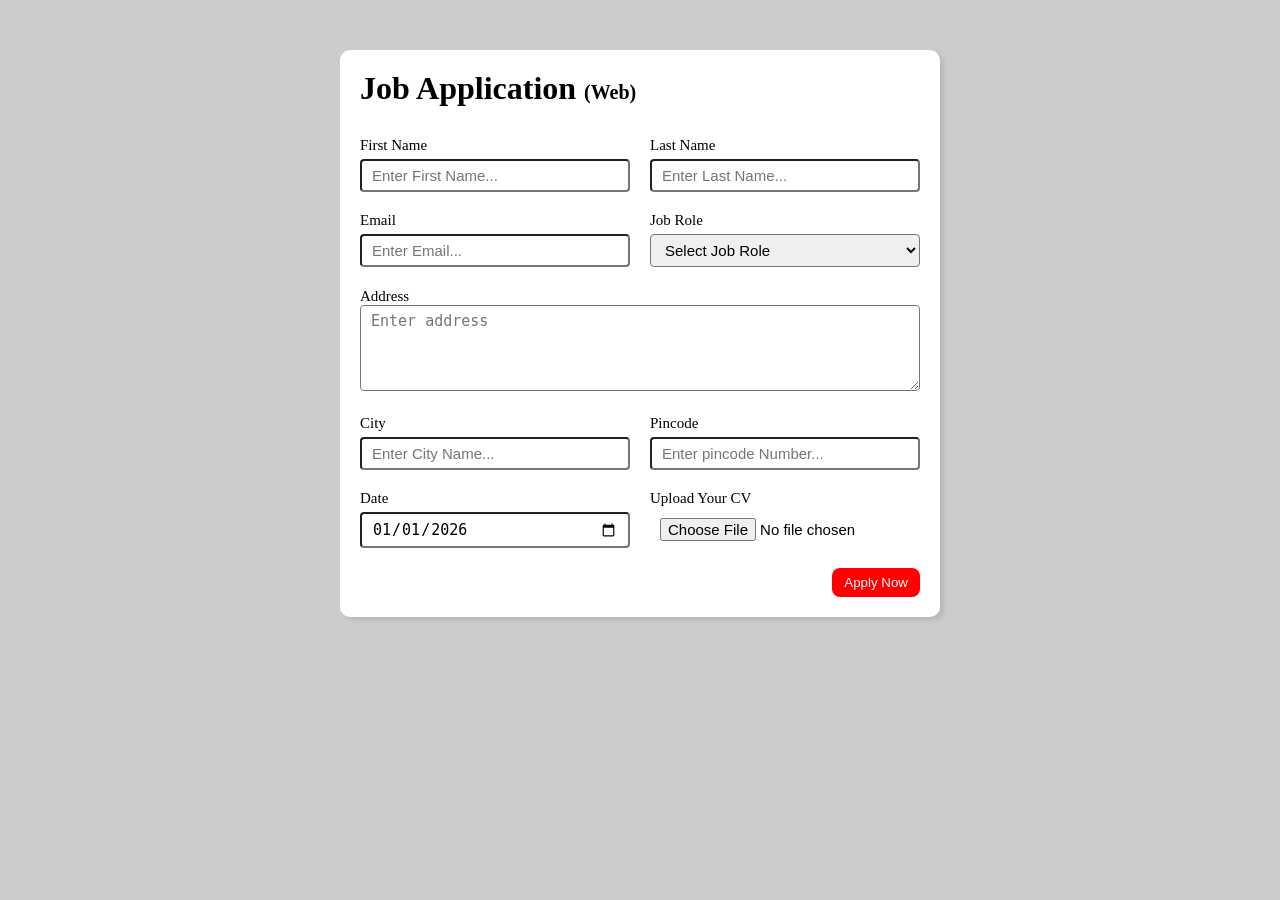
<file: Job Application Web/index.html>
<!DOCTYPE html>
<html lang="en">
<head>
    <meta charset="UTF-8">
    <meta name="viewport" content="width=device-width, initial-scale=1.0">
    <title>Job Applicant Form</title>
    <link rel="stylesheet" href="style.css">
</head>
<body>
    <div class="container">
     <div class="apply_box">
        <h1>
            Job Application 
            <span class="text_small">(Web)</span>
        </h1>

        <form action="">
            <div class="form_container">
                
                <div class="form_controll">
                    <label for="first_name">First Name</label>
                    <input 
                        id="first_name" 
                        name="first_name" 
                        placeholder="Enter First Name..."
                    />
                </div>

                <div class="form_controll">
                    <label for="last_name">Last Name</label>
                    <input 
                        id="last_name" 
                        name="last_name" 
                        placeholder="Enter Last Name..."
                    />
                </div>

                <div class="form_controll">
                    <label for="email">Email</label>
                    <input 
                        type="email" 
                        id="email" 
                        name="email" 
                        placeholder="Enter Email..."
                    />
                </div>

                <div class="form_controll">
                    <label for="job_role">Job Role</label>
                    <select id="job_role" name="job_role">
                        <option value="">Select Job Role</option>
                        <option value="frontend">Frontend Developer</option>
                        <option value="backend">Backend Developer</option>
                        <option value="full_stack">Full Stack Developer</option>
                        <option value="ui-ux">UI UX Designer</option>
                    </select>
                </div>

                 <div class="textarea_controll">
                    <label for="address">Address</label><br>
                    <textarea 
                        id="address" 
                        name="address" 
                        rows="4" 
                        cols="50" 
                        placeholder="Enter address"></textarea>
                </div>

                 <div class="form_controll">
                    <label for="city">City</label>
                    <input 
                        id="city" 
                        name="city" 
                        placeholder="Enter City Name..."
                    />
                </div>

                <div class="form_controll">
                    <label for="pincode">Pincode</label>
                    <input
                        type="number" 
                        id="pincode" 
                        name="pincode" 
                        placeholder="Enter pincode Number..."
                    />
                </div>

                <div class="form_controll">
                    <label for="date">Date</label>
                    <input
                        value="2026-01-01"
                        type="date" 
                        id="date" 
                        name="date" 
                        
                    />
                </div>


                 <div class="form_controll">
                    <label for="upload">Upload Your CV</label>
                    <input
                        
                        type="file" 
                        id="upload" 
                        name="upload" 
                        
                    />
                </div>


            </div>

            <div class="button_container">
                <button type="submit">Apply Now</button>
            </div>


            

        </form>
     </div>
    </div>

</body>
</html>
</file>
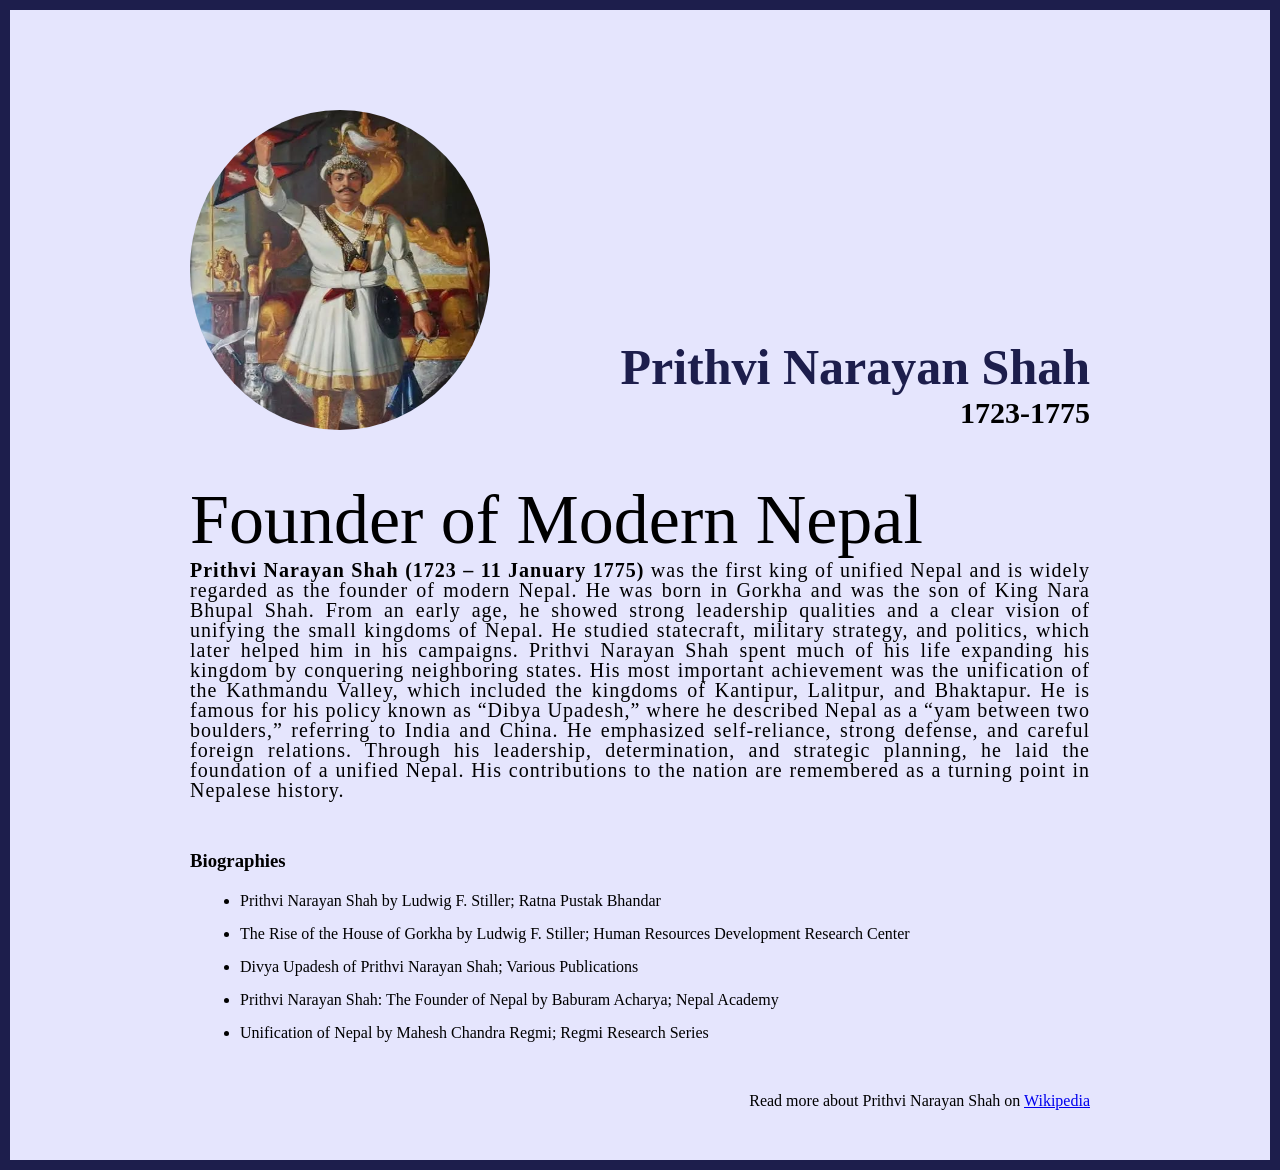
<file: Tribute to Prithvi Narayan Shah/index.html>
<!doctype html>
<html lang="en">
  <head>
    <meta charset="UTF-8" />
    <meta name="viewport" content="width=device-width, initial-scale=1.0" />
    <title>Tribute to Prithvi Narayan Shah</title>
    <link rel="stylesheet" href="style.css" />
  </head>
  <body>
    <div class="container">
      <div class="content">
        <section class="top_section">
          <div class="image_container">
            <img
              src="./image/WhatsApp Image 2026-04-06 at 6.31.36 PM.jpeg"
              alt="Tribute"
            />
          </div>
          <div>
            <h1>Prithvi Narayan Shah</h1>
            <h4>1723-1775</h4>
          </div>
        </section>

        <section class="about_section">
          <h2>Founder of Modern Nepal</h2>
            <p>
              <strong>Prithvi Narayan Shah (1723 – 11 January 1775)</strong> was the first king
              of unified Nepal and is widely regarded as the founder of modern
              Nepal. He was born in Gorkha and was the son of King Nara Bhupal
              Shah. From an early age, he showed strong leadership qualities and
              a clear vision of unifying the small kingdoms of Nepal. He studied
              statecraft, military strategy, and politics, which later helped
              him in his campaigns. Prithvi Narayan Shah spent much of his life
              expanding his kingdom by conquering neighboring states. His most
              important achievement was the unification of the Kathmandu Valley,
              which included the kingdoms of Kantipur, Lalitpur, and Bhaktapur.
              He is famous for his policy known as “Dibya Upadesh,” where he
              described Nepal as a “yam between two boulders,” referring to
              India and China. He emphasized self-reliance, strong defense, and
              careful foreign relations. Through his leadership, determination,
              and strategic planning, he laid the foundation of a unified Nepal.
              His contributions to the nation are remembered as a turning point
              in Nepalese history.
            </p>
        </section>

        <section class="biography_section">
            <h3>Biographies</h3>

            <ul>
                <li>Prithvi Narayan Shah by Ludwig F. Stiller; Ratna Pustak Bhandar</li>
                <li>The Rise of the House of Gorkha by Ludwig F. Stiller; Human Resources Development Research Center</li>
                <li>Divya Upadesh of Prithvi Narayan Shah; Various Publications</li>
                <li>Prithvi Narayan Shah: The Founder of Nepal by Baburam Acharya; Nepal Academy</li>
                <li>Unification of Nepal by Mahesh Chandra Regmi; Regmi Research Series</li>
            </ul>

        </section>

        <section class="footer">
            <footer>
                Read more about Prithvi Narayan Shah on <a href="https://en.wikipedia.org/wiki/Prithvi_Narayan_Shah">Wikipedia</a>
            </footer>
        </section>
      </div>
    </div>
  </body>
</html>
</file>
<file: Job Application Web/style.css>
*{
    margin:0;
    padding: 0;
    box-sizing: border-box;
}

body{
    background-color: #ccc;
}

.container{
    max-width: 900px;
    margin: 0 auto;
}

.apply_box{
    max-width:600px;
    padding: 20px;
    background-color: white;
    margin: 0 auto;
    margin-top: 50px;
    box-shadow: 4px 3px 5px rgba(1,1,1,0.1);
    border-radius:10px;
}
.text_small{
    font-size: 20px;
    
}

.form_container{
    margin-top:30px;
    display:grid;
    grid-template-columns: repeat(auto-fit, minmax(200px, 1fr));
    gap:20px;
}

.form_controll{
    display:flex;
    flex-direction:column;
}

label{
    font-size:15px;
    margin-bottom:5px;
}



input, select,textarea {
    padding:6px 10px;
    border: 1 px solid #ccc;
    border-radius:4px;
    font-size:15px;

}

input:focus{
    outline-color:red;
}

.button_container{
    display:flex;
    justify-content:end;
    margin-top:20px;
}

button{
    background-color: red;
    border: transparent solid 2px;
    padding: 5px 10px;
    color:white;
    border-radius:8px;
    transition: 0.3s ease-in;

}

button:hover{
    background-color:#ccc;
    border:2px solid red;
    color:black;
    transition: 0.3s ease-out;
    cursor:pointer;
}

.textarea_controll{
    grid-column: 1 /span 2;

}

.textarea_controll, textarea{
    width:100%;
    
}

@media (max-width: 460px) {
  .form_container {
    grid-template-columns: 1fr; /* single column */
  }
  .textarea_controll {
    grid-column: 1; /* no need to span */
  }
}
</file>
<file: Tribute to Prithvi Narayan Shah/style.css>
*{
    margin:0px;
    padding:0px;
    box-sizing:border-box;   
}

.container{
    background-color: #e5e5fd;
    min-height:100vh;
    border:10px solid #1d1e4c;
}

.content{
    margin: 0 auto;
    max-width:900px;
}

.top_section{
    display:flex;
    margin-top:100px;
    justify-content:space-between;
    align-items:end;
}

.top_section h1{
    font-size:50px;
    font-weight:bold;
    color: #1d1e4c;
}

.top_section h4{
    text-align:end;
    font-size:30px;
}

.image_container,img{
    width:300px;
    height:320px;
}

.image_container{
    border-radius: 50%;
    overflow:hidden;
}

.about_section{
    margin-top: 50px;
}

.about_section h2{
    font-size: 70px;
    font-weight: 400;
    margin-top:20px;
}

.about_section p{
    font-size:20px;
    line-height:20px;
    letter-spacing:1px;
    text-align: justify;
}

.biography_section
{
    margin: 50px 0;

}

.biography_section h3{
    margin-bottom:20px;
}

.biography_section ul{
    margin-left: 50px;
}

.biography_section li{
    margin-bottom:15px;
}

footer{
    margin: 50px 0px;
    text-align: end;
}
</file>
